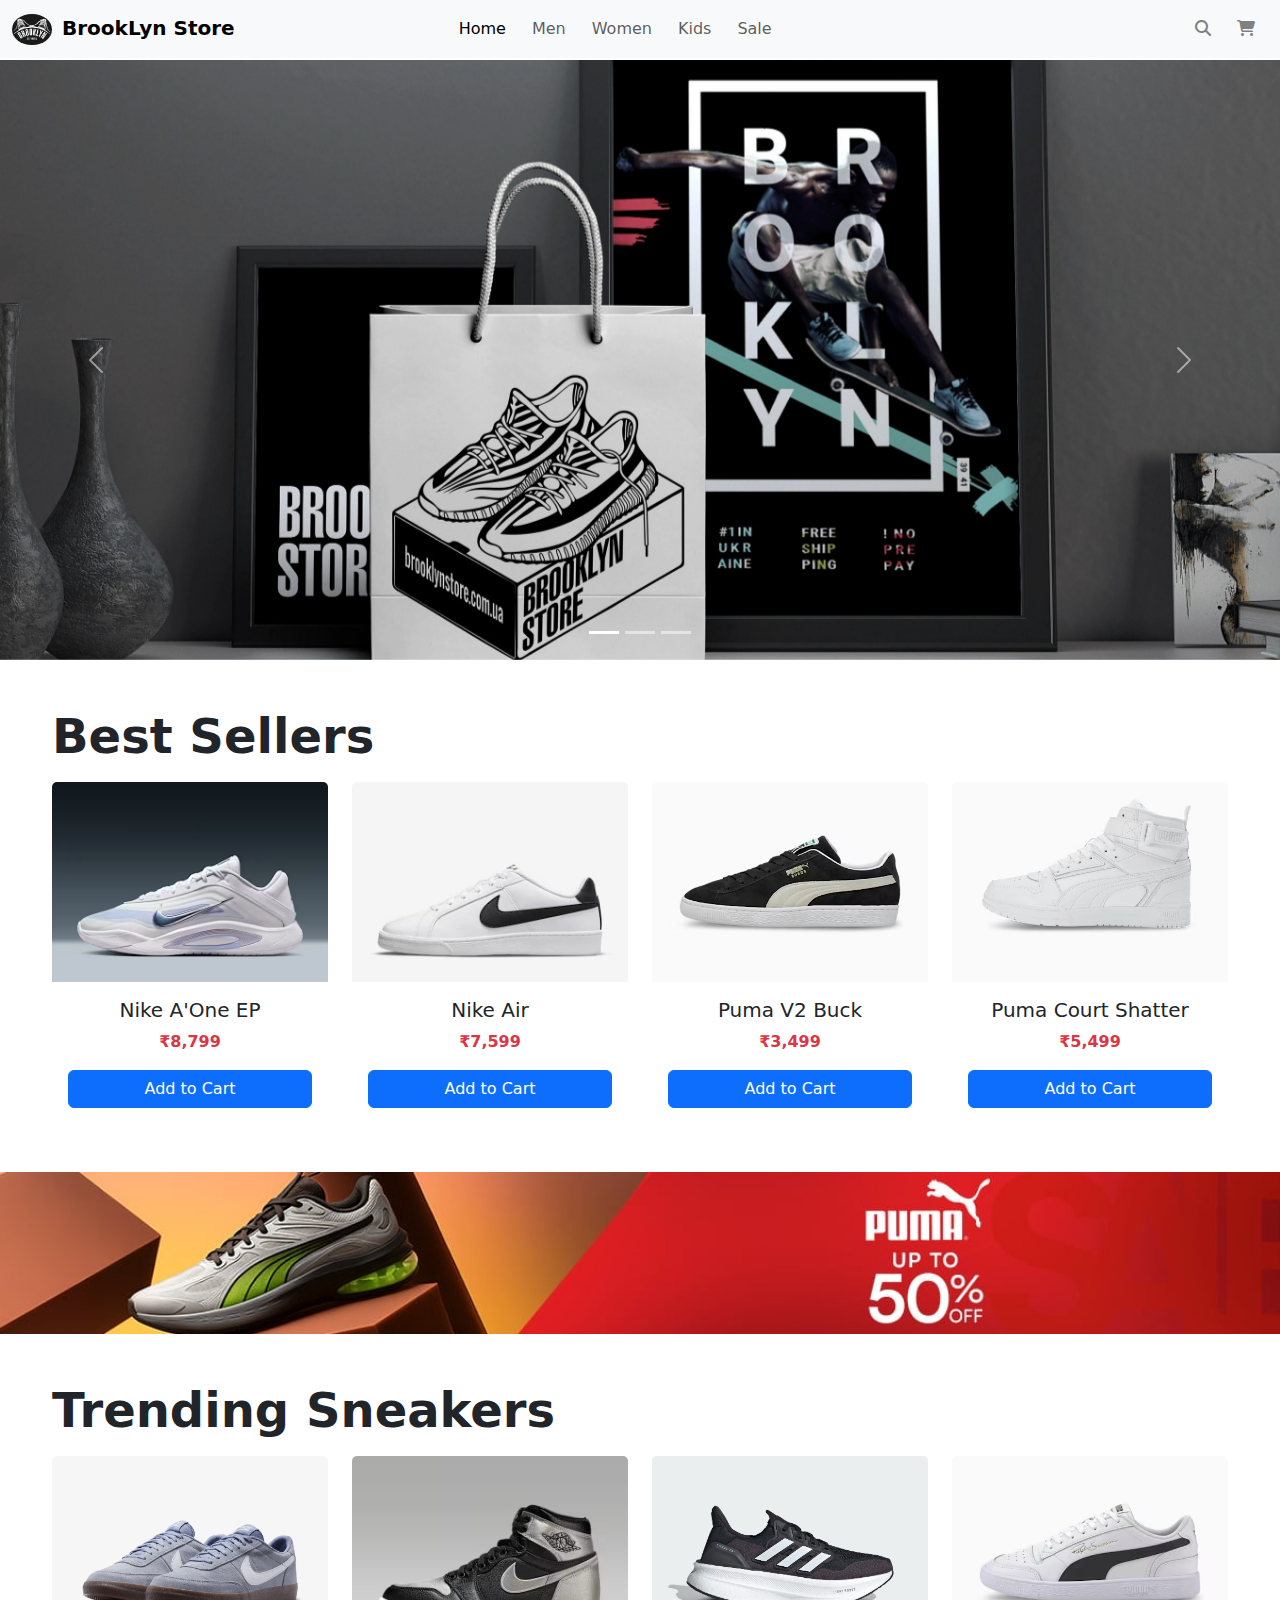
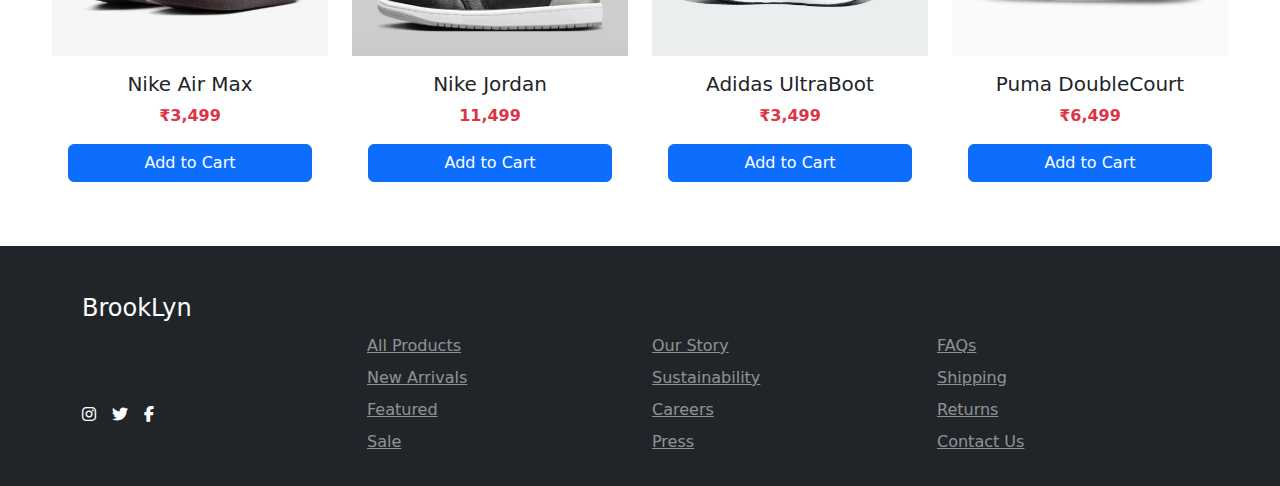
<file: index.html>
<!DOCTYPE html>
<html lang="en">
<head>
    <meta charset="UTF-8">
    <meta name="viewport" content="width=device-width, initial-scale=1.0">
    <title>BrookLyn Shoe Store</title>
    <link href="https://cdn.jsdelivr.net/npm/bootstrap@5.3.6/dist/css/bootstrap.min.css" rel="stylesheet">
    <link rel="stylesheet" href="https://cdnjs.cloudflare.com/ajax/libs/font-awesome/6.4.0/css/all.min.css">
    <script defer src="https://cdn.jsdelivr.net/npm/bootstrap@5.3.6/dist/js/bootstrap.bundle.min.js"></script>
    <link rel="Stylesheet" href="style.css">
</head>
<body>
    <div class="nav-bar">
      <nav class="navbar navbar-expand-lg bg-body-tertiary fixed-top">
        <div class="container-fluid">
      <a class="navbar-brand" href="#"><b><img src="./Images/logo.jpg" width="40px">BrookLyn Store</b></a>
        <button class="navbar-toggler" type="button" data-bs-toggle="collapse" data-bs-target="#navbarSupportedContent" aria-controls="navbarSupportedContent" aria-expanded="false" aria-label="Toggle navigation">
        <span class="navbar-toggler-icon"></span></button>
          <div class="collapse navbar-collapse" id="navbarSupportedContent">
          <ul class="navbar-nav me-auto mb-2 mb-lg-0">
            <li class="nav-item">
            <a class="nav-link active" aria-current="page" href="index.html">Home</a>
            </li>
            <li class="nav-item">
            <a class="nav-link" href="./Men.html">Men</a>
            </li>
            <li class="nav-item">
            <a class="nav-link" href="./Women.html">Women</a>
            </li>
            <li class="nav-item">
            <a class="nav-link" href="./Kids.html">Kids</a>
            </li>
            <li class="nav-item">
            <a class="nav-link" href="./Sale.html">Sale</a>
            </li>
            </ul>
                <div class="d-flex align-items-center">
                    <button class="btn btn-icon" type="submit">
                      <i class="fas fa-search"></i>
                        </button>
                        <a href="#" class="btn btn-icon position-relative" data-bs-toggle="modal" data-bs-target="#cartModal">
                            <i class="fas fa-shopping-cart"></i>
                        </a>
                    </div>
                </div>
            </div>
        </nav>
    </div>
      <div class="carousel">
        <div id="carouselExampleIndicators" class="carousel slide">
        <div class="carousel-indicators">
          <button type="button" data-bs-target="#carouselExampleIndicators" data-bs-slide-to="0" class="active" aria-current="true" aria-label="Slide 1"></button>
          <button type="button" data-bs-target="#carouselExampleIndicators" data-bs-slide-to="1" aria-label="Slide 2"></button>
          <button type="button" data-bs-target="#carouselExampleIndicators" data-bs-slide-to="2" aria-label="Slide 3"></button>
        </div>
        <div class="carousel-inner">
          <div class="carousel-item active">
            <img src="./Images/BrookLyn.jpg" class="d-block w-100" alt="BrookLyn">
          </div>
          <div class="carousel-item">
            <img src="./Images/Nike.webp" class="d-block w-100" alt="Nike">
          </div>
          <div class="carousel-item">
            <img src="./Images/Adidas.jpg" class="d-block w-100" alt="Adidas">
          </div>
        </div>
        <button class="carousel-control-prev" type="button" data-bs-target="#carouselExampleIndicators" data-bs-slide="prev">
          <span class="carousel-control-prev-icon" aria-hidden="true"></span>
          <span class="visually-hidden">Previous</span>
        </button>
        <button class="carousel-control-next" type="button" data-bs-target="#carouselExampleIndicators" data-bs-slide="next">
          <span class="carousel-control-next-icon" aria-hidden="true"></span>
          <span class="visually-hidden">Next</span>
        </button>
      </div>
      </div>

      <div class="container py-5">
        <h3 class="display-5 fw-bold mb-3">Best Sellers</h3>
        <div class="row g-4">
        <div class="col-md-6 col-lg-3">
        <div class="card h-100 border-0">
          <img src="./Images/s1.avif" class="card-img-top" alt="Nike Shoe">
          <div class="card-body text-center">
          <h5 class="card-title">Nike A'One EP</h5>
          <p class="text-danger fw-bold">₹8,799</p>
            <button class="btn btn-primary w-100">Add to Cart</button>
          </div>
          </div>
        </div>
          
        <div class="col-md-6 col-lg-3">
        <div class="card h-100 border-0">
          <img src="./Images/s2.avif" class="card-img-top" alt="Nike Shoe">
          <div class="card-body text-center">
          <h5 class="card-title">Nike Air</h5>
          <p class="text-danger fw-bold">₹7,599</p>
            <button class="btn btn-primary w-100">Add to Cart</button>
          </div>
      </div>
        </div>
          
      <div class="col-md-6 col-lg-3">
        <div class="card h-100 border-0">
          <img src="./Images/s4.avif" class="card-img-top" alt="Nike Shoe">
          <div class="card-body text-center">
          <h5 class="card-title">Puma V2 Buck</h5>
          <p class="text-danger fw-bold">₹3,499</p>
            <button class="btn btn-primary w-100">Add to Cart</button>
            </div>
          </div>
      </div>
          
          <div class="col-md-6 col-lg-3">
        <div class="card h-100 border-0">
          <img src="./Images/s5.avif" class="card-img-top" alt="Nike Shoe">
          <div class="card-body text-center">
          <h5 class="card-title">Puma Court Shatter </h5>
          <p class="text-danger fw-bold">₹5,499</p>
          <button class="btn btn-primary w-100">Add to Cart</button>
          </div>
          </div>
        </div>
        </div>
        </div>

      <div class="puma-banner">
        <div class="container-fluid p-0">
          <img src="./Images/Puma_offer.jpg" class="img-fluid w-100" alt="Offer">
        </div>
      </div>


      <div class="container py-5">
        <h3 class="display-5 fw-bold mb-3">Trending Sneakers</h3>
        <div class="row g-4">
        <div class="col-md-6 col-lg-3">
        <div class="card h-100 border-0">
          <img src="./Images/Shoe2.webp" class="card-img-top" alt="Nike Shoe">
          <div class="card-body text-center">
          <h5 class="card-title">Nike Air Max</h5>
          <p class="text-danger fw-bold">₹3,499</p>
            <button class="btn btn-primary w-100">Add to Cart</button>
          </div>
          </div>
        </div>
          
        <div class="col-md-6 col-lg-3">
        <div class="card h-100 border-0">
          <img src="./Images/s3.avif" class="card-img-top" alt="Nike Shoe">
          <div class="card-body text-center">
          <h5 class="card-title">Nike Jordan</h5>
          <p class="text-danger fw-bold">11,499</p>
            <button class="btn btn-primary w-100">Add to Cart</button>
          </div>
      </div>
        </div>
          
      <div class="col-md-6 col-lg-3">
        <div class="card h-100 border-0">
          <img src="./Images/s7.avif" class="card-img-top" alt="Nike Shoe">
          <div class="card-body text-center">
          <h5 class="card-title">Adidas UltraBoot</h5>
          <p class="text-danger fw-bold">₹3,499</p>
            <button class="btn btn-primary w-100">Add to Cart</button>
            </div>
          </div>
      </div>
          
          <div class="col-md-6 col-lg-3">
        <div class="card h-100 border-0">
          <img src="./Images/s6.avif" class="card-img-top" alt="Nike Shoe">
          <div class="card-body text-center">
          <h5 class="card-title">Puma DoubleCourt</h5>
          <p class="text-danger fw-bold">₹6,499</p>
          <button class="btn btn-primary w-100">Add to Cart</button>
          </div>
          </div>
        </div>
        </div>
        </div>

        <footer class="bg-dark text-white pt-5 pb-3">
          <div class="container">
          <div class="row g-4">
            <div class="col-lg-3">
            <h3 class="h4 mb-3">BrookLyn</h3>
            <p class="text-muted">Premium footwear for every occasion</p>
            <div class="d-flex gap-3 mt-3">
              <a href="#" class="text-white"><i class="fab fa-instagram"></i></a>
              <a href="#" class="text-white"><i class="fab fa-twitter"></i></a>
              <a href="#" class="text-white"><i class="fab fa-facebook-f"></i></a>
            </div>
            </div>
            <div class="col-lg-3">
            <h4 class="h5 mb-3 text-muted">Shop</h4>
            <ul class="list-unstyled">
              <li class="mb-2"><a href="#" class="text-white-50">All Products</a></li>
              <li class="mb-2"><a href="#" class="text-white-50">New Arrivals</a></li>
              <li class="mb-2"><a href="#" class="text-white-50">Featured</a></li>
              <li class="mb-2"><a href="#" class="text-white-50">Sale</a></li>
            </ul>
            </div>
            <div class="col-lg-3">
            <h4 class="h5 mb-3 text-muted">Shop</h4>
            <ul class="list-unstyled">
              <li class="mb-2"><a href="#" class="text-white-50">Our Story</a></li>
              <li class="mb-2"><a href="#" class="text-white-50">Sustainability</a></li>
              <li class="mb-2"><a href="#" class="text-white-50">Careers</a></li>
              <li class="mb-2"><a href="#" class="text-white-50">Press</a></li>
            </ul>
            </div>

            <div class="col-lg-3">
            <h4 class="h5 mb-3 text-muted">Help</h4>
            <ul class="list-unstyled">
              <li class="mb-2"><a href="#" class="text-white-50">FAQs</a></li>
              <li class="mb-2"><a href="#" class="text-white-50">Shipping</a></li>
              <li class="mb-2"><a href="#" class="text-white-50">Returns</a></li>
              <li class="mb-2"><a href="#" class="text-white-50">Contact Us</a></li>
            </ul>
            </div>

            <script>
              alert("Welcome To my Website.");
        </script>
</body>
</html>
</file>
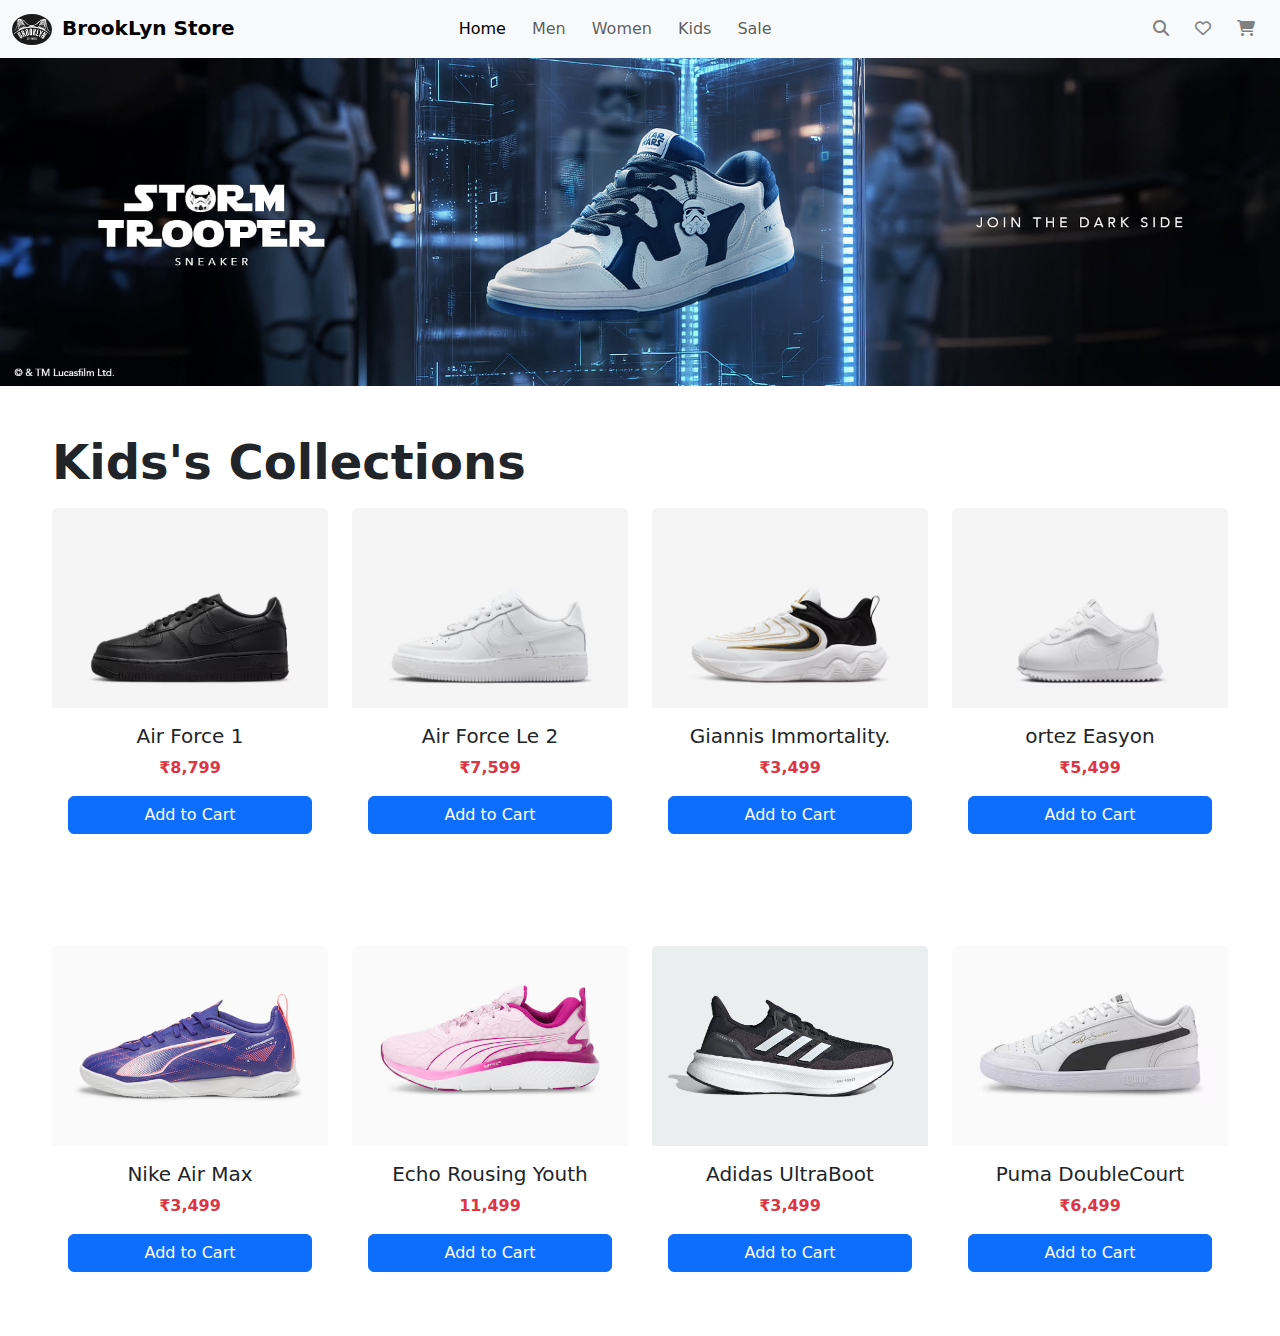
<file: Kids.html>
<!DOCTYPE html>
<html lang="en">
<head>
    <meta charset="UTF-8">
    <meta name="viewport" content="width=device-width, initial-scale=1.0">
    <title>BrookLyn Shoe Store</title>
    <link href="https://cdn.jsdelivr.net/npm/bootstrap@5.3.6/dist/css/bootstrap.min.css" rel="stylesheet">
    <link rel="stylesheet" href="https://cdnjs.cloudflare.com/ajax/libs/font-awesome/6.4.0/css/all.min.css">
    <script defer src="https://cdn.jsdelivr.net/npm/bootstrap@5.3.6/dist/js/bootstrap.bundle.min.js"></script>
    <link rel="Stylesheet" href="style.css">
</head>
<body>
    <div class="nav-bar">
        <nav class="navbar navbar-expand-lg bg-body-tertiary">
            <div class="container-fluid">
                <a class="navbar-brand" href="#"><b><img src="./Images/logo.jpg" width="40px">BrookLyn Store</b></a>
                <button class="navbar-toggler" type="button" data-bs-toggle="collapse" data-bs-target="#navbarSupportedContent" aria-controls="navbarSupportedContent" aria-expanded="false" aria-label="Toggle navigation">
                    <span class="navbar-toggler-icon"></span>
                </button>
                <div class="collapse navbar-collapse" id="navbarSupportedContent">
                    <ul class="navbar-nav me-auto mb-2 mb-lg-0">
                        <li class="nav-item">
                            <a class="nav-link active" aria-current="page" href="index.html">Home</a>
                        </li>
                        <li class="nav-item">
                            <a class="nav-link" href="Men.html">Men</a>
                        </li>
                        <li class="nav-item">
                            <a class="nav-link" href="Women.html">Women</a>
                        </li>
                        <li class="nav-item">
                            <a class="nav-link" href="Kids.html">Kids</a>
                        </li>
                        <li class="nav-item">
                            <a class="nav-link" href="Sale.html">Sale</a>
                        </li>
                    </ul>
            <div class="d-flex align-items-center">
                <button class="btn btn-icon" type="submit">
                <i class="fas fa-search"></i>
                </button>
                <a href="#" class="btn btn-icon">
                <i class="far fa-heart"></i>
                </a>
                <a href="#" class="btn btn-icon position-relative" data-bs-toggle="modal" data-bs-target="#cartModal">
                <i class="fas fa-shopping-cart"></i>
            </a>
        </div>
        </div>
    </div>
    </nav>
    </div>

    <div class="men_banner1">
        <img src="./Images/Sneaker.jpg" class="img-fluid" alt="Men">
      </div>
      <div class="container py-5">
        <h3 class="display-5 fw-bold mb-3">Kids's Collections</h3>
        <div class="row g-4">
        <div class="col-md-6 col-lg-3">
        <div class="card h-100 border-0">
          <img src="./Images/Kid1+AIR+FORCE+1+LE+(GS).avif" class="card-img-top" alt="Nike Shoe">
          <div class="card-body text-center">
          <h5 class="card-title">Air Force 1</h5>
          <p class="text-danger fw-bold">₹8,799</p>
            <button class="btn btn-primary w-100">Add to Cart</button>
          </div>
          </div>
        </div>
          
        <div class="col-md-6 col-lg-3">
        <div class="card h-100 border-0">
          <img src="./Images/Kid2+AIR+FORCE+1+LE+(GS).avif" class="card-img-top" alt="Nike Shoe">
          <div class="card-body text-center">
          <h5 class="card-title">Air Force Le 2</h5>
          <p class="text-danger fw-bold">₹7,599</p>
            <button class="btn btn-primary w-100">Add to Cart</button>
          </div>
      </div>
        </div>
          
      <div class="col-md-6 col-lg-3">
        <div class="card h-100 border-0">
          <img src="./Images/Kid3+GIANNIS+IMMORTALITY+4+(GS).avif" class="card-img-top" alt="Nike Shoe">
          <div class="card-body text-center">
          <h5 class="card-title">Giannis Immortality.</h5>
          <p class="text-danger fw-bold">₹3,499</p>
            <button class="btn btn-primary w-100">Add to Cart</button>
            </div>
          </div>
      </div>
          
          <div class="col-md-6 col-lg-3">
        <div class="card h-100 border-0">
          <img src="./Images/Kid4+NIKE+KIDS+CORTEZ+EASYON+(TDV).avif" class="card-img-top" alt="Nike Shoe">
          <div class="card-body text-center">
          <h5 class="card-title">ortez Easyon </h5>
          <p class="text-danger fw-bold">₹5,499</p>
          <button class="btn btn-primary w-100">Add to Cart</button>
          </div>
          </div>
        </div>
        </div>
        </div>


      <div class="container py-5">
        <div class="row g-4">
        <div class="col-md-6 col-lg-3">
        <div class="card h-100 border-0">
          <img src="./Images/Kids5+ULTRA-5-PLAY-IT-Youth-Indoor-Court-Shoes.avif" class="card-img-top" alt="Nike Shoe">
          <div class="card-body text-center">
          <h5 class="card-title">Nike Air Max</h5>
          <p class="text-danger fw-bold">₹3,499</p>
            <button class="btn btn-primary w-100">Add to Cart</button>
          </div>
          </div>
        </div>
          
        <div class="col-md-6 col-lg-3">
        <div class="card h-100 border-0">
          <img src="./Images/Kids6+Softride-Pro-Echo-Rousing-Youth-Running-Shoes.avif" class="card-img-top" alt="Nike Shoe">
          <div class="card-body text-center">
          <h5 class="card-title">Echo Rousing Youth</h5>
          <p class="text-danger fw-bold">11,499</p>
            <button class="btn btn-primary w-100">Add to Cart</button>
          </div>
      </div>
        </div>
          
      <div class="col-md-6 col-lg-3">
        <div class="card h-100 border-0">
          <img src="./Images/s7.avif" class="card-img-top" alt="Nike Shoe">
          <div class="card-body text-center">
          <h5 class="card-title">Adidas UltraBoot</h5>
          <p class="text-danger fw-bold">₹3,499</p>
            <button class="btn btn-primary w-100">Add to Cart</button>
            </div>
          </div>
      </div>
          
          <div class="col-md-6 col-lg-3">
        <div class="card h-100 border-0">
          <img src="./Images/s6.avif" class="card-img-top" alt="Nike Shoe">
          <div class="card-body text-center">
          <h5 class="card-title">Puma DoubleCourt</h5>
          <p class="text-danger fw-bold">₹6,499</p>
          <button class="btn btn-primary w-100">Add to Cart</button>
          </div>
          </div>
        </div>
        </div>
        </div>

</body>
</html>
</file>
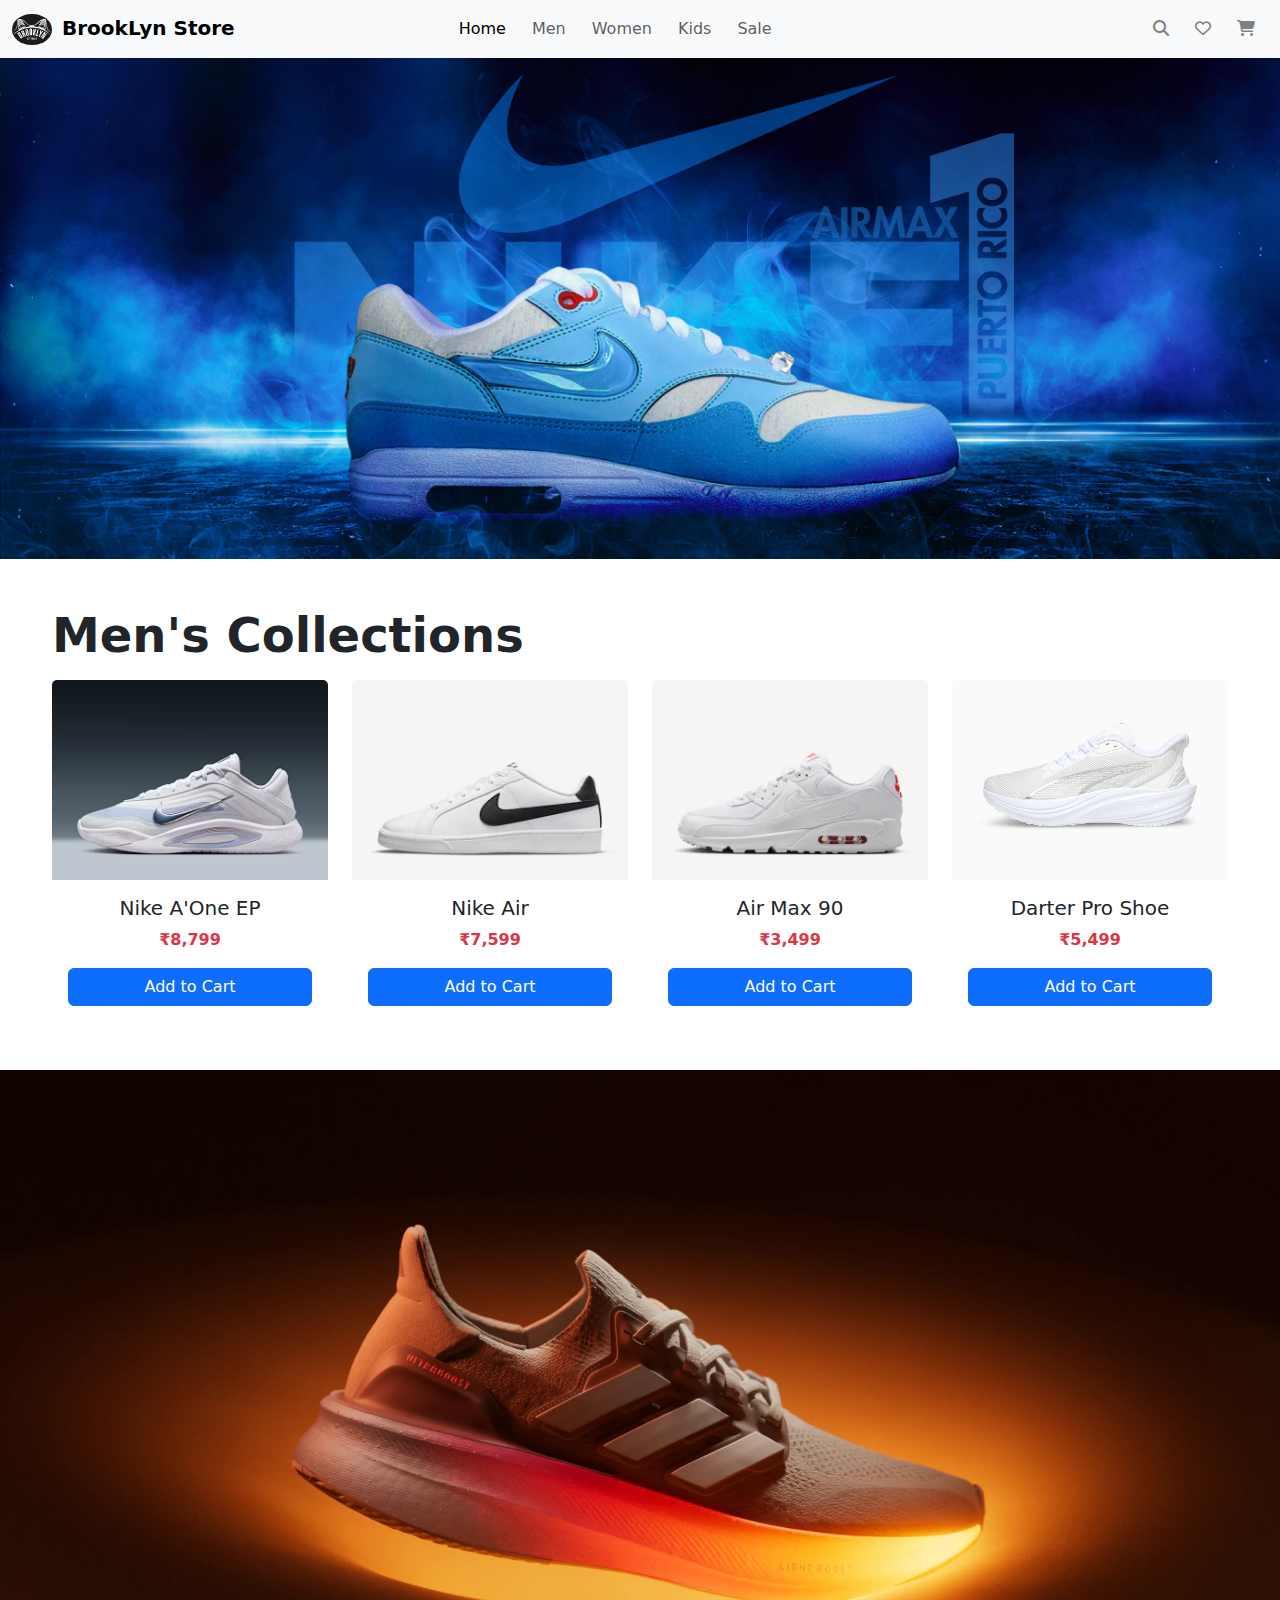
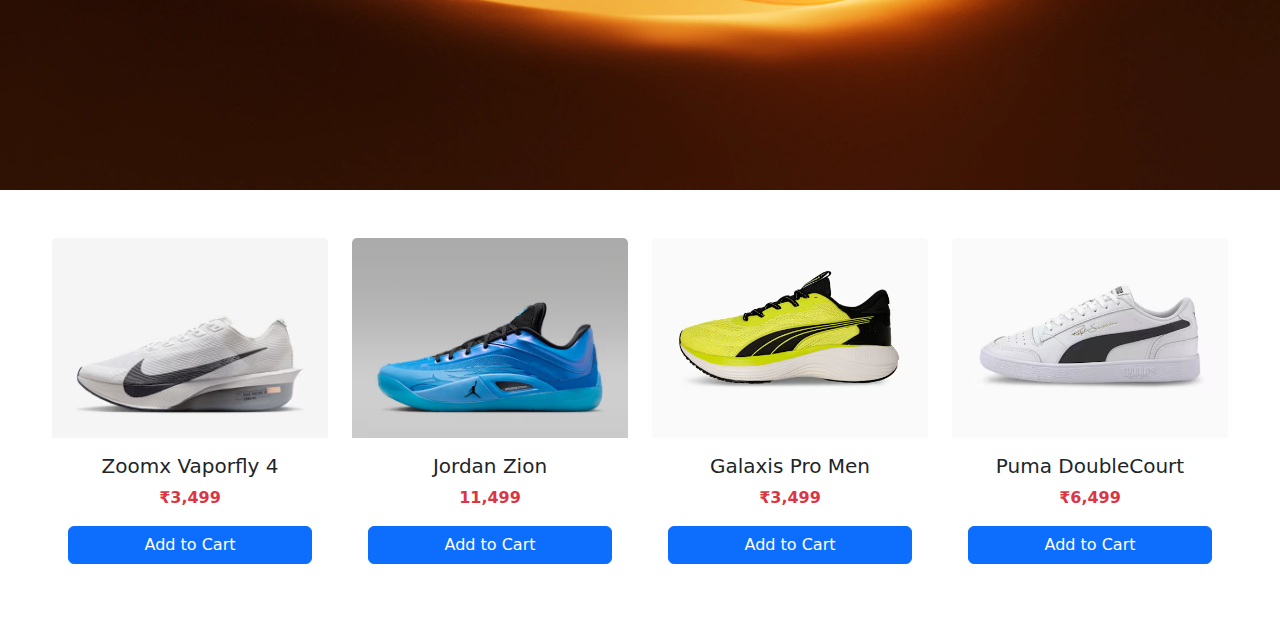
<file: Men.html>
<!DOCTYPE html>
<html lang="en">
<head>
    <meta charset="UTF-8">
    <meta name="viewport" content="width=device-width, initial-scale=1.0">
    <title>BrookLyn Shoe Store</title>
    <link href="https://cdn.jsdelivr.net/npm/bootstrap@5.3.6/dist/css/bootstrap.min.css" rel="stylesheet">
    <link rel="stylesheet" href="https://cdnjs.cloudflare.com/ajax/libs/font-awesome/6.4.0/css/all.min.css">
    <script defer src="https://cdn.jsdelivr.net/npm/bootstrap@5.3.6/dist/js/bootstrap.bundle.min.js"></script>
    <link rel="Stylesheet" href="style.css">
</head>
<body>
    <div class="nav-bar">
        <nav class="navbar navbar-expand-lg bg-body-tertiary">
            <div class="container-fluid">
                <a class="navbar-brand" href="#"><b><img src="./Images/logo.jpg" width="40px">BrookLyn Store</b></a>
                <button class="navbar-toggler" type="button" data-bs-toggle="collapse" data-bs-target="#navbarSupportedContent" aria-controls="navbarSupportedContent" aria-expanded="false" aria-label="Toggle navigation">
                    <span class="navbar-toggler-icon"></span>
                </button>
                <div class="collapse navbar-collapse" id="navbarSupportedContent">
                    <ul class="navbar-nav me-auto mb-2 mb-lg-0">
                        <li class="nav-item">
                        <a class="nav-link active" aria-current="page" href="index.html">Home</a>
                        </li>
                        <li class="nav-item">
                            <a class="nav-link" href="Men.html">Men</a>
                        </li>
                        <li class="nav-item">
                            <a class="nav-link" href="Women.html">Women</a>
                        </li>
                        <li class="nav-item">
                            <a class="nav-link" href="Kids.html">Kids</a>
                        </li>
                        <li class="nav-item">
                            <a class="nav-link" href="Sale.html">Sale</a>
                        </li>
                    </ul>
            <div class="d-flex align-items-center">
                <button class="btn btn-icon" type="submit">
                <i class="fas fa-search"></i>
                </button>
                <a href="#" class="btn btn-icon">
                <i class="far fa-heart"></i>
                </a>
                <a href="#" class="btn btn-icon position-relative" data-bs-toggle="modal" data-bs-target="#cartModal">
                <i class="fas fa-shopping-cart"></i>
            </a>
        </div>
        </div>
    </div>
    </nav>
    </div>

    <div class="men_banner1">
        <img src="./Images/ae9e36172952905.64884b7880658.jpg" class="img-fluid" alt="Men">
      </div>
      <div class="container py-5">
        <h3 class="display-5 fw-bold mb-3">Men's Collections</h3>
        <div class="row g-4">
        <div class="col-md-6 col-lg-3">
        <div class="card h-100 border-0">
          <img src="./Images/s1.avif" class="card-img-top" alt="Nike Shoe">
          <div class="card-body text-center">
          <h5 class="card-title">Nike A'One EP</h5>
          <p class="text-danger fw-bold">₹8,799</p>
            <button class="btn btn-primary w-100">Add to Cart</button>
          </div>
          </div>
        </div>
          
        <div class="col-md-6 col-lg-3">
        <div class="card h-100 border-0">
          <img src="./Images/s2.avif" class="card-img-top" alt="Nike Shoe">
          <div class="card-body text-center">
          <h5 class="card-title">Nike Air</h5>
          <p class="text-danger fw-bold">₹7,599</p>
            <button class="btn btn-primary w-100">Add to Cart</button>
          </div>
      </div>
        </div>
          
      <div class="col-md-6 col-lg-3">
        <div class="card h-100 border-0">
          <img src="./Images/Men1+AIR+MAX+90.avif" class="card-img-top" alt="Nike Shoe">
          <div class="card-body text-center">
          <h5 class="card-title">Air Max 90</h5>
          <p class="text-danger fw-bold">₹3,499</p>
            <button class="btn btn-primary w-100">Add to Cart</button>
            </div>
          </div>
      </div>
          
          <div class="col-md-6 col-lg-3">
        <div class="card h-100 border-0">
          <img src="./Images/Men6+Darter-Pro-Running-Shoes.avif" class="card-img-top" alt="Nike Shoe">
          <div class="card-body text-center">
          <h5 class="card-title">Darter Pro Shoe</h5>
          <p class="text-danger fw-bold">₹5,499</p>
          <button class="btn btn-primary w-100">Add to Cart</button>
          </div>
          </div>
        </div>
        </div>
        </div>

      <div class="men_banner2">
        <img src="./Images/Shoe3.webp" class="img-fluid" alt="Men">
      </div>


      <div class="container py-5">
        <div class="row g-4">
        <div class="col-md-6 col-lg-3">
        <div class="card h-100 border-0">
          <img src="./Images/Men2+ZOOMX+VAPORFLY+4.avif" class="card-img-top" alt="Nike Shoe">
          <div class="card-body text-center">
          <h5 class="card-title">Zoomx Vaporfly 4</h5>
          <p class="text-danger fw-bold">₹3,499</p>
            <button class="btn btn-primary w-100">Add to Cart</button>
          </div>
          </div>
        </div>
          
        <div class="col-md-6 col-lg-3">
        <div class="card h-100 border-0">
          <img src="./Images/Men3+JORDAN+ZION+4+PF.avif" class="card-img-top" alt="Nike Shoe">
          <div class="card-body text-center">
          <h5 class="card-title">Jordan Zion</h5>
          <p class="text-danger fw-bold">11,499</p>
            <button class="btn btn-primary w-100">Add to Cart</button>
          </div>
      </div>
        </div>
          
      <div class="col-md-6 col-lg-3">
        <div class="card h-100 border-0">
          <img src="./Images/M5+Galaxis-Pro-Men's-Performance-Boost-Running-Shoes.avif" class="card-img-top" alt="Nike Shoe">
          <div class="card-body text-center">
          <h5 class="card-title">Galaxis Pro Men</h5>
          <p class="text-danger fw-bold">₹3,499</p>
            <button class="btn btn-primary w-100">Add to Cart</button>
            </div>
          </div>
      </div>
          
          <div class="col-md-6 col-lg-3">
        <div class="card h-100 border-0">
          <img src="./Images/s6.avif" class="card-img-top" alt="Nike Shoe">
          <div class="card-body text-center">
          <h5 class="card-title">Puma DoubleCourt</h5>
          <p class="text-danger fw-bold">₹6,499</p>
          <button class="btn btn-primary w-100">Add to Cart</button>
          </div>
          </div>
        </div>
        </div>
        </div>

</body>
</html>
</file>
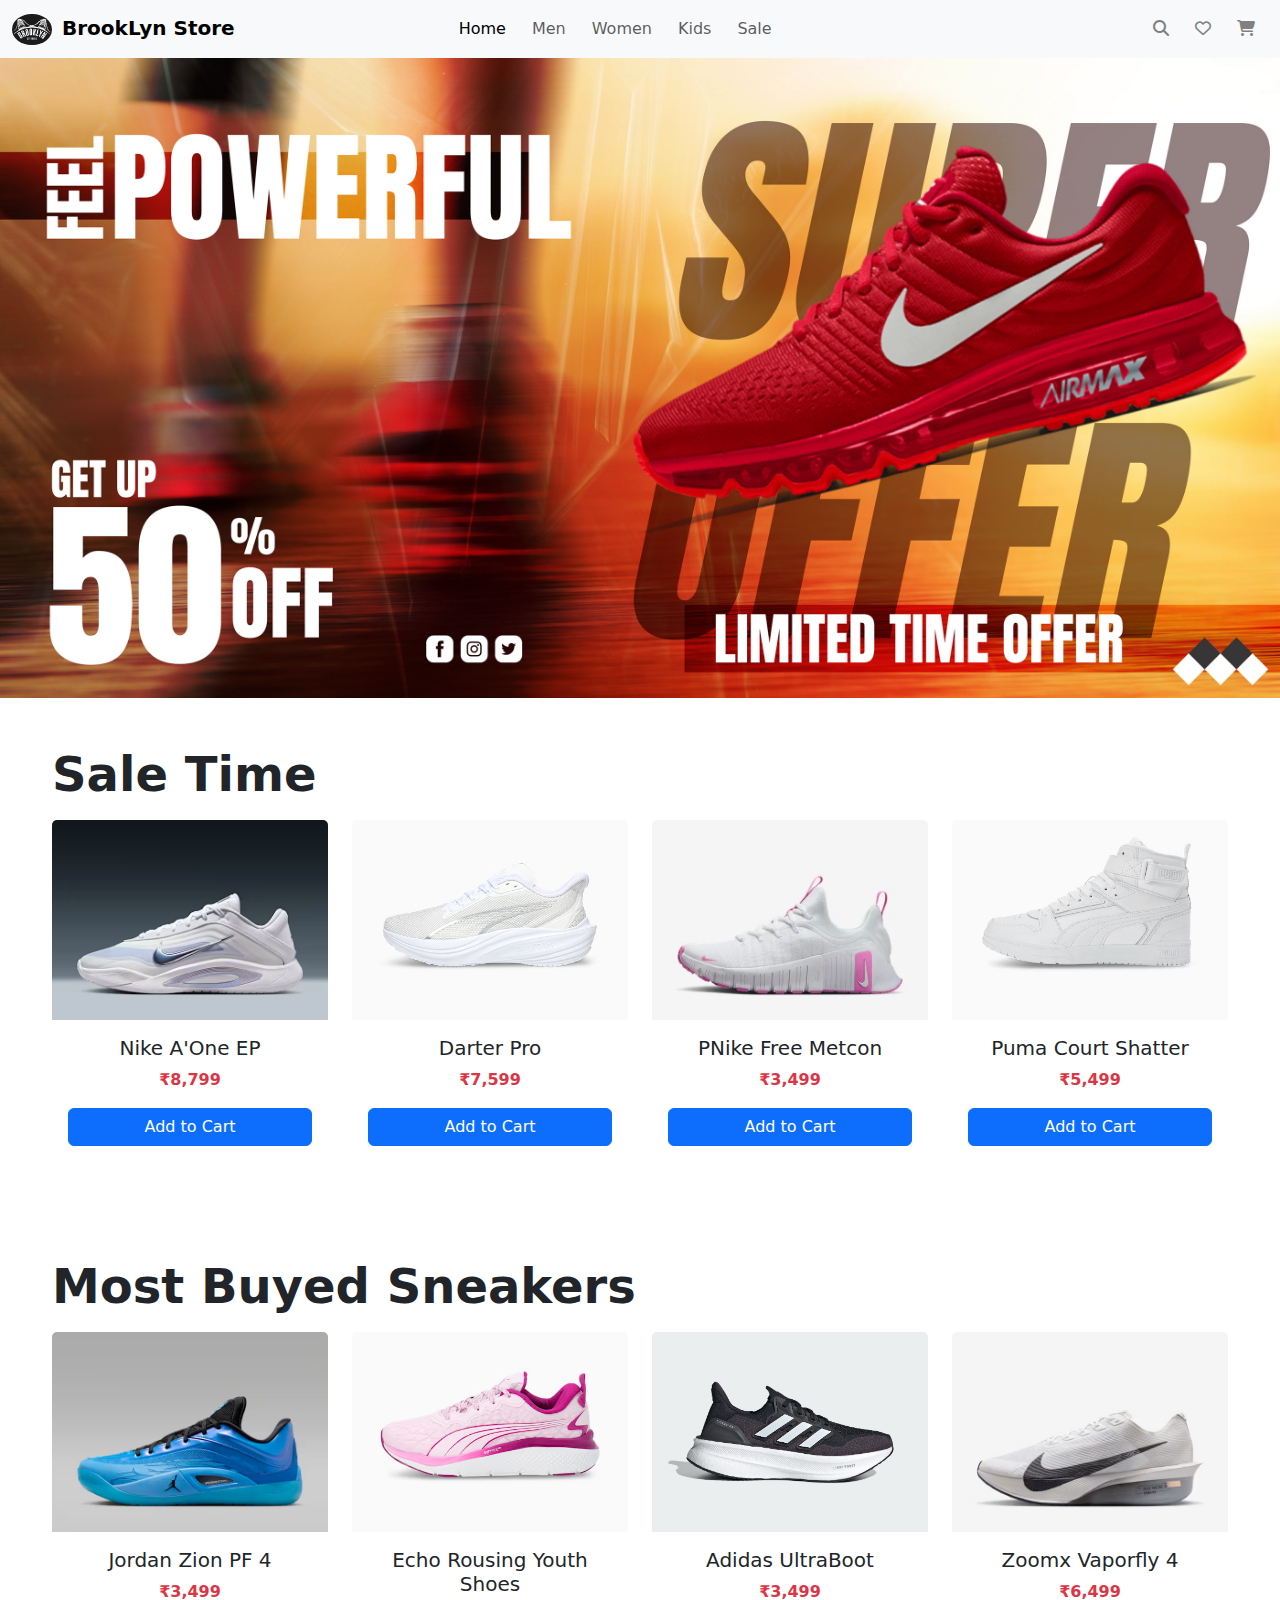
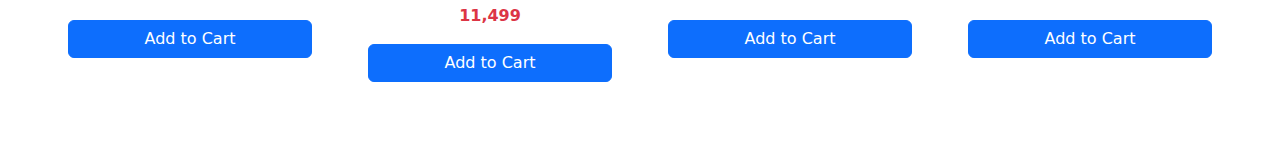
<file: Sale.html>
<!DOCTYPE html>
<html lang="en">
<head>
    <meta charset="UTF-8">
    <meta name="viewport" content="width=device-width, initial-scale=1.0">
    <title>BrookLyn Shoe Store</title>
    <link href="https://cdn.jsdelivr.net/npm/bootstrap@5.3.6/dist/css/bootstrap.min.css" rel="stylesheet">
    <link rel="stylesheet" href="https://cdnjs.cloudflare.com/ajax/libs/font-awesome/6.4.0/css/all.min.css">
    <script defer src="https://cdn.jsdelivr.net/npm/bootstrap@5.3.6/dist/js/bootstrap.bundle.min.js"></script>
    <link rel="Stylesheet" href="style.css">
</head>
<body>
    <div class="nav-bar">
        <nav class="navbar navbar-expand-lg bg-body-tertiary">
            <div class="container-fluid">
                <a class="navbar-brand" href="#"><b><img src="./Images/logo.jpg" width="40px">BrookLyn Store</b></a>
                <button class="navbar-toggler" type="button" data-bs-toggle="collapse" data-bs-target="#navbarSupportedContent" aria-controls="navbarSupportedContent" aria-expanded="false" aria-label="Toggle navigation">
                    <span class="navbar-toggler-icon"></span>
                </button>
                <div class="collapse navbar-collapse" id="navbarSupportedContent">
                    <ul class="navbar-nav me-auto mb-2 mb-lg-0">
                        <li class="nav-item">
                            <a class="nav-link active" aria-current="page" href="index.html">Home</a>
                        </li>
                        <li class="nav-item">
                            <a class="nav-link" href="Men.html">Men</a>
                        </li>
                        <li class="nav-item">
                            <a class="nav-link" href="Women.html">Women</a>
                        </li>
                        <li class="nav-item">
                            <a class="nav-link" href="Kids.html">Kids</a>
                        </li>
                        <li class="nav-item">
                            <a class="nav-link" href="Sale.html">Sale</a>
                        </li>
                    </ul>
            <div class="d-flex align-items-center">
                <button class="btn btn-icon" type="submit">
                <i class="fas fa-search"></i>
                </button>
                <a href="#" class="btn btn-icon">
                <i class="far fa-heart"></i>
                </a>
                <a href="#" class="btn btn-icon position-relative" data-bs-toggle="modal" data-bs-target="#cartModal">
                <i class="fas fa-shopping-cart"></i>
                </a>
        </div>
        </div>
    </div>
    </nav>
    </div>

    <div class="men_banner1">
        <img src="./Images/3727cc191458563.65cbde606af4d.jpg" class="img-fluid" alt="Men">
      </div>
      <div class="container py-5">
        <h3 class="display-5 fw-bold mb-3">Sale Time</h3>
        <div class="row g-4">
        <div class="col-md-6 col-lg-3">
        <div class="card h-100 border-0">
          <img src="./Images/s1.avif" class="card-img-top" alt="Nike Shoe">
          <div class="card-body text-center">
          <h5 class="card-title">Nike A'One EP</h5>
          <p class="text-danger fw-bold">₹8,799</p>
            <button class="btn btn-primary w-100">Add to Cart</button>
          </div>
          </div>
        </div>
          
        <div class="col-md-6 col-lg-3">
        <div class="card h-100 border-0">
          <img src="./Images/Men6+Darter-Pro-Running-Shoes.avif" class="card-img-top" alt="Nike Shoe">
          <div class="card-body text-center">
          <h5 class="card-title">Darter Pro</h5>
          <p class="text-danger fw-bold">₹7,599</p>
            <button class="btn btn-primary w-100">Add to Cart</button>
          </div>
      </div>
        </div>
          
      <div class="col-md-6 col-lg-3">
        <div class="card h-100 border-0">
          <img src="./Images/W4+NIKE+FREE+METCON+6.avif" class="card-img-top" alt="Nike Shoe">
          <div class="card-body text-center">
          <h5 class="card-title">PNike Free Metcon</h5>
          <p class="text-danger fw-bold">₹3,499</p>
            <button class="btn btn-primary w-100">Add to Cart</button>
            </div>
          </div>
      </div>
          
          <div class="col-md-6 col-lg-3">
        <div class="card h-100 border-0">
          <img src="./Images/s5.avif" class="card-img-top" alt="Nike Shoe">
          <div class="card-body text-center">
          <h5 class="card-title">Puma Court Shatter </h5>
          <p class="text-danger fw-bold">₹5,499</p>
          <button class="btn btn-primary w-100">Add to Cart</button>
          </div>
          </div>
        </div>
        </div>
        </div>

      <div class="container py-5">
        <h3 class="display-5 fw-bold mb-3">Most Buyed Sneakers</h3>
        <div class="row g-4">
        <div class="col-md-6 col-lg-3">
        <div class="card h-100 border-0">
          <img src="./Images/Men3+JORDAN+ZION+4+PF.avif" class="card-img-top" alt="Nike Shoe">
          <div class="card-body text-center">
          <h5 class="card-title">Jordan Zion PF 4</h5>
          <p class="text-danger fw-bold">₹3,499</p>
            <button class="btn btn-primary w-100">Add to Cart</button>
          </div>
          </div>
        </div>
          
        <div class="col-md-6 col-lg-3">
        <div class="card h-100 border-0">
          <img src="./Images/Kids6+Softride-Pro-Echo-Rousing-Youth-Running-Shoes.avif" class="card-img-top" alt="Nike Shoe">
          <div class="card-body text-center">
          <h5 class="card-title">Echo Rousing Youth Shoes</h5>
          <p class="text-danger fw-bold">11,499</p>
            <button class="btn btn-primary w-100">Add to Cart</button>
          </div>
      </div>
        </div>
          
      <div class="col-md-6 col-lg-3">
        <div class="card h-100 border-0">
          <img src="./Images/s7.avif" class="card-img-top" alt="Nike Shoe">
          <div class="card-body text-center">
          <h5 class="card-title">Adidas UltraBoot</h5>
          <p class="text-danger fw-bold">₹3,499</p>
            <button class="btn btn-primary w-100">Add to Cart</button>
            </div>
          </div>
      </div>
          
          <div class="col-md-6 col-lg-3">
        <div class="card h-100 border-0">
          <img src="./Images/Men2+ZOOMX+VAPORFLY+4.avif" class="card-img-top" alt="Nike Shoe">
          <div class="card-body text-center">
          <h5 class="card-title">Zoomx Vaporfly 4</h5>
          <p class="text-danger fw-bold">₹6,499</p>
          <button class="btn btn-primary w-100">Add to Cart</button>
          </div>
          </div>
        </div>
        </div>
        </div>
</body>
</html>
</file>
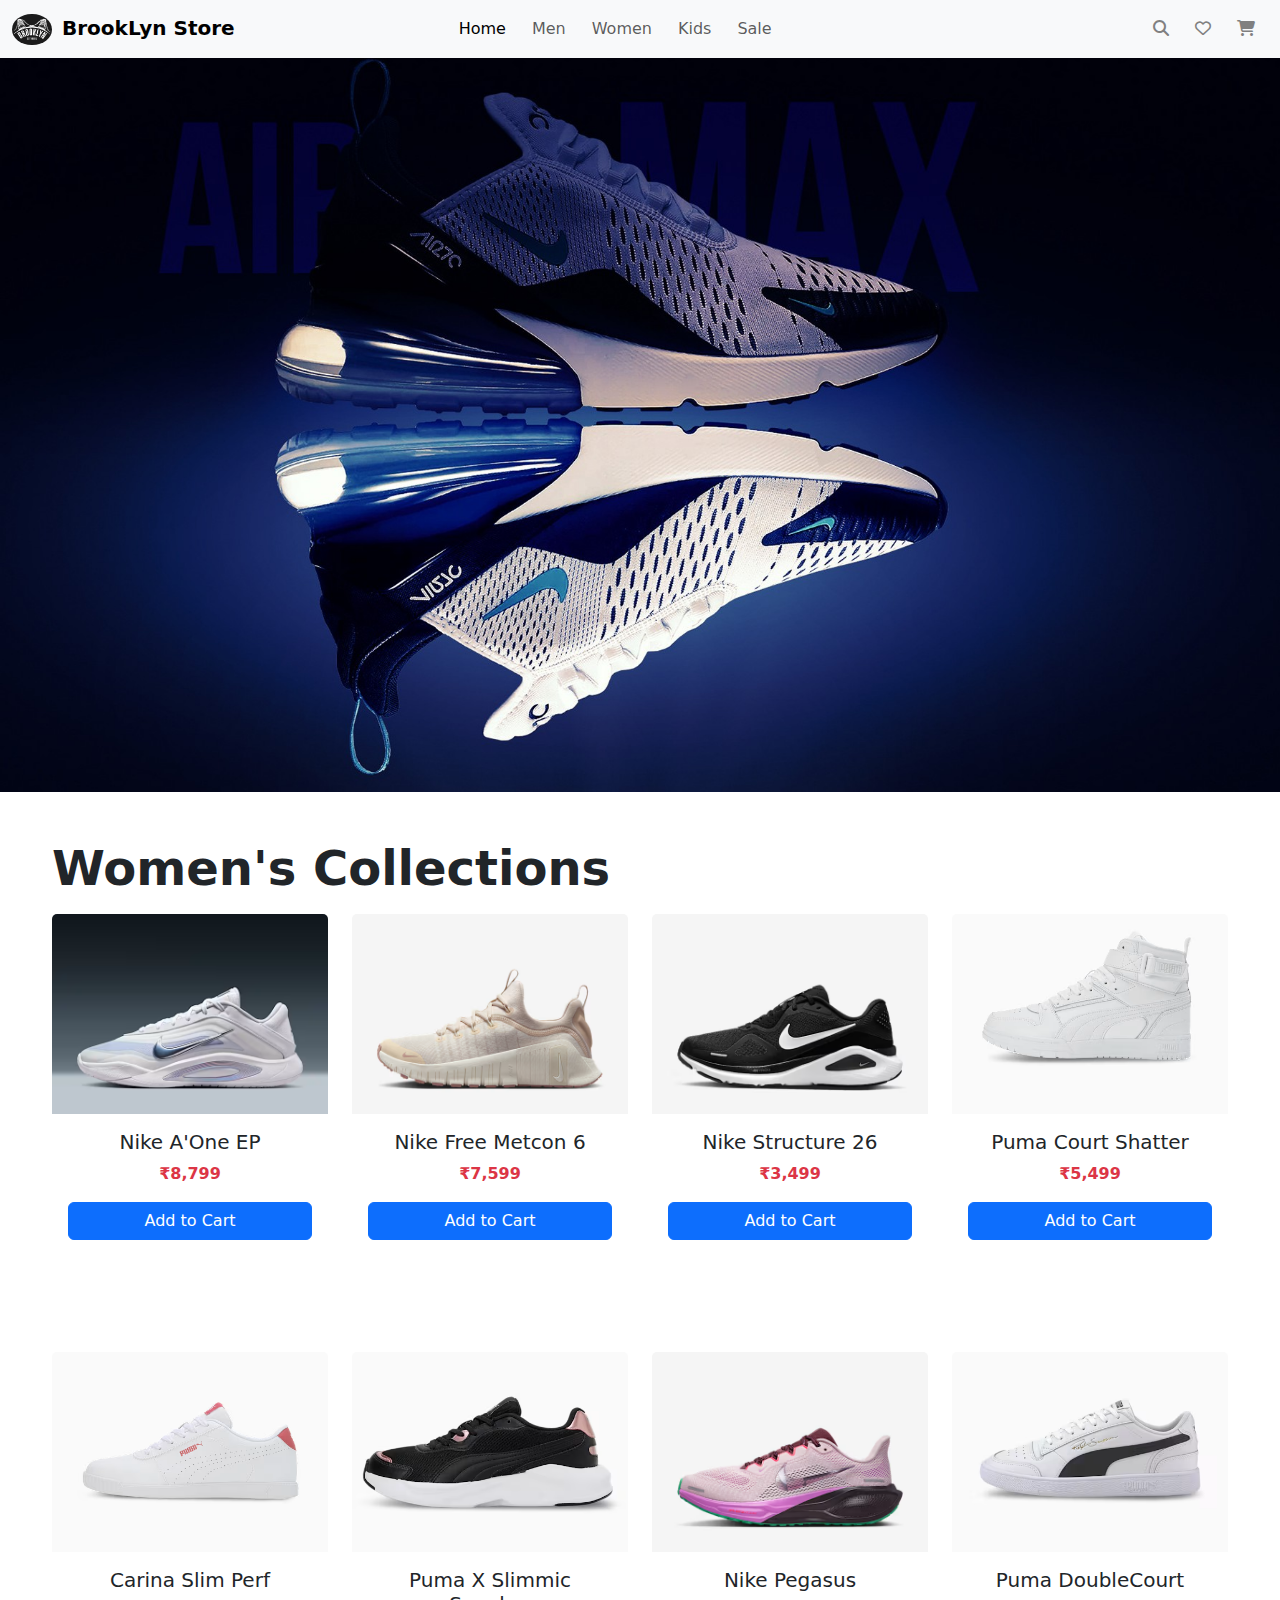
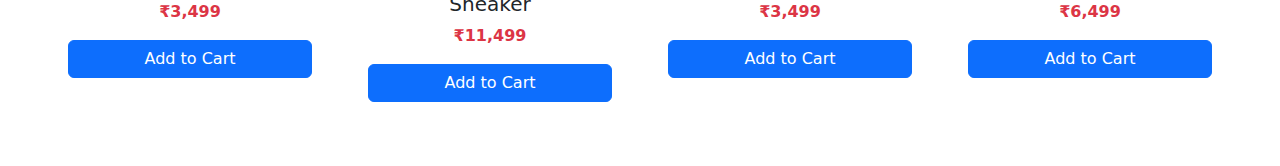
<file: Women.html>
<!DOCTYPE html>
<html lang="en">
<head>
    <meta charset="UTF-8">
    <meta name="viewport" content="width=device-width, initial-scale=1.0">
    <title>BrookLyn Shoe Store</title>
    <link href="https://cdn.jsdelivr.net/npm/bootstrap@5.3.6/dist/css/bootstrap.min.css" rel="stylesheet">
    <link rel="stylesheet" href="https://cdnjs.cloudflare.com/ajax/libs/font-awesome/6.4.0/css/all.min.css">
    <script defer src="https://cdn.jsdelivr.net/npm/bootstrap@5.3.6/dist/js/bootstrap.bundle.min.js"></script>
    <link rel="Stylesheet" href="style.css">
</head>
<body>
    <div class="nav-bar">
        <nav class="navbar navbar-expand-lg bg-body-tertiary">
            <div class="container-fluid">
                <a class="navbar-brand" href="#"><b><img src="./Images/logo.jpg" width="40px">BrookLyn Store</b></a>
                <button class="navbar-toggler" type="button" data-bs-toggle="collapse" data-bs-target="#navbarSupportedContent" aria-controls="navbarSupportedContent" aria-expanded="false" aria-label="Toggle navigation">
                    <span class="navbar-toggler-icon"></span>
                </button>
                <div class="collapse navbar-collapse" id="navbarSupportedContent">
                    <ul class="navbar-nav me-auto mb-2 mb-lg-0">
                        <li class="nav-item">
                            <a class="nav-link active" aria-current="page" href="index.html">Home</a>
                        </li>
                        <li class="nav-item">
                            <a class="nav-link" href="Men.html">Men</a>
                        </li>
                        <li class="nav-item">
                            <a class="nav-link" href="Women.html">Women</a>
                        </li>
                        <li class="nav-item">
                            <a class="nav-link" href="Kids.html">Kids</a>
                        </li>
                        <li class="nav-item">
                            <a class="nav-link" href="Sale.html">Sale</a>
                        </li>
                    </ul>
            <div class="d-flex align-items-center">
                <button class="btn btn-icon" type="submit">
                <i class="fas fa-search"></i>
                </button>
                <a href="#" class="btn btn-icon">
                <i class="far fa-heart"></i>
                </a>
                <a href="#" class="btn btn-icon position-relative" data-bs-toggle="modal" data-bs-target="#cartModal">
                <i class="fas fa-shopping-cart"></i></a>
        </div>
        </div>
    </div>
    </nav>
    </div>

    <div class="men_banner1">
        <img src="./Images/ban.jpg" class="img-fluid" alt="Men">
      </div>
      <div class="container py-5">
        <h3 class="display-5 fw-bold mb-3">Women's Collections</h3>
        <div class="row g-4">
        <div class="col-md-6 col-lg-3">
        <div class="card h-100 border-0">
          <img src="./Images/s1.avif" class="card-img-top" alt="Nike Shoe">
          <div class="card-body text-center">
          <h5 class="card-title">Nike A'One EP</h5>
          <p class="text-danger fw-bold">₹8,799</p>
            <button class="btn btn-primary w-100">Add to Cart</button>
          </div>
          </div>
        </div>
          
        <div class="col-md-6 col-lg-3">
        <div class="card h-100 border-0">
          <img src="./Images/W2+NIKE+FREE+METCON+6.avif" class="card-img-top" alt="Nike Shoe">
          <div class="card-body text-center">
          <h5 class="card-title">Nike Free Metcon 6</h5>
          <p class="text-danger fw-bold">₹7,599</p>
            <button class="btn btn-primary w-100">Add to Cart</button>
          </div>
      </div>
        </div>
          
      <div class="col-md-6 col-lg-3">
        <div class="card h-100 border-0">
          <img src="./Images/W3+NIKE+STRUCTURE+26.avif" class="card-img-top" alt="Nike Shoe">
          <div class="card-body text-center">
          <h5 class="card-title">Nike Structure 26</h5>
          <p class="text-danger fw-bold">₹3,499</p>
            <button class="btn btn-primary w-100">Add to Cart</button>
            </div>
          </div>
      </div>
          
          <div class="col-md-6 col-lg-3">
        <div class="card h-100 border-0">
          <img src="./Images/s5.avif" class="card-img-top" alt="Nike Shoe">
          <div class="card-body text-center">
          <h5 class="card-title">Puma Court Shatter </h5>
          <p class="text-danger fw-bold">₹5,499</p>
          <button class="btn btn-primary w-100">Add to Cart</button>
          </div>
          </div>
        </div>
        </div>
        </div>

      <div class="container py-5">
        <div class="row g-4">
        <div class="col-md-6 col-lg-3">
        <div class="card h-100 border-0">
          <img src="./Images/Women5+Carina-Slim-Perf-Women's-Sneakers.avif" class="card-img-top" alt="Nike Shoe">
          <div class="card-body text-center">
          <h5 class="card-title">Carina Slim Perf</h5>
          <p class="text-danger fw-bold">₹3,499</p>
            <button class="btn btn-primary w-100">Add to Cart</button>
          </div>
          </div>
        </div>
          
        <div class="col-md-6 col-lg-3">
        <div class="card h-100 border-0">
          <img src="./Images/Women6+Puma-X-Ray-Slimmic-Women's-Sneakers.avif" class="card-img-top" alt="Nike Shoe">
          <div class="card-body text-center">
          <h5 class="card-title">Puma X Slimmic Sneaker</h5>
          <p class="text-danger fw-bold">₹11,499</p>
            <button class="btn btn-primary w-100">Add to Cart</button>
          </div>
      </div>
        </div>
          
      <div class="col-md-6 col-lg-3">
        <div class="card h-100 border-0">
          <img src="./Images/Women1+NIKE+PEGASUS+41+FK.avif" class="card-img-top" alt="Nike Shoe">
          <div class="card-body text-center">
          <h5 class="card-title">Nike Pegasus</h5>
          <p class="text-danger fw-bold">₹3,499</p>
            <button class="btn btn-primary w-100">Add to Cart</button>
            </div>
          </div>
      </div>
          
          <div class="col-md-6 col-lg-3">
        <div class="card h-100 border-0">
          <img src="./Images/s6.avif" class="card-img-top" alt="Nike Shoe">
          <div class="card-body text-center">
          <h5 class="card-title">Puma DoubleCourt</h5>
          <p class="text-danger fw-bold">₹6,499</p>
          <button class="btn btn-primary w-100">Add to Cart</button>
          </div>
          </div>
        </div>
        </div>
        </div>

</body>
</html>
</file>
<file: style.css>
.navbar-brand img{
    border-radius: 50%;
    margin-right: 10px;
}

.navbar-nav{
    margin-left: 200px;
    gap: 10px;
}

.navbar-nav .nav-link:hover{
    background-color: #e9ecee;
    color: red;
    transform: scale(1.1);
}

.btn-icon{
    color: gray;
}

.btn-icon:hover{
    color: red;
    transform: scale(1.1);
}

.carousel{
    margin-top: 60px;
}

.carousel-item img {
    width: 200px;
    height: auto;
    max-height: 600px;
    object-fit: cover;

}

.puma-banner {
  margin: 0 -15px;
}

.puma-banner img {
  width: 100%;
  height: auto;
  display: block;
}

.container.py-5 {
    max-width: 1200px;
}

.card:hover {
    transform: translateY(-8px);
}

.card-img-top {
    height: 200px;
    object-fit: cover;
}
</file>
